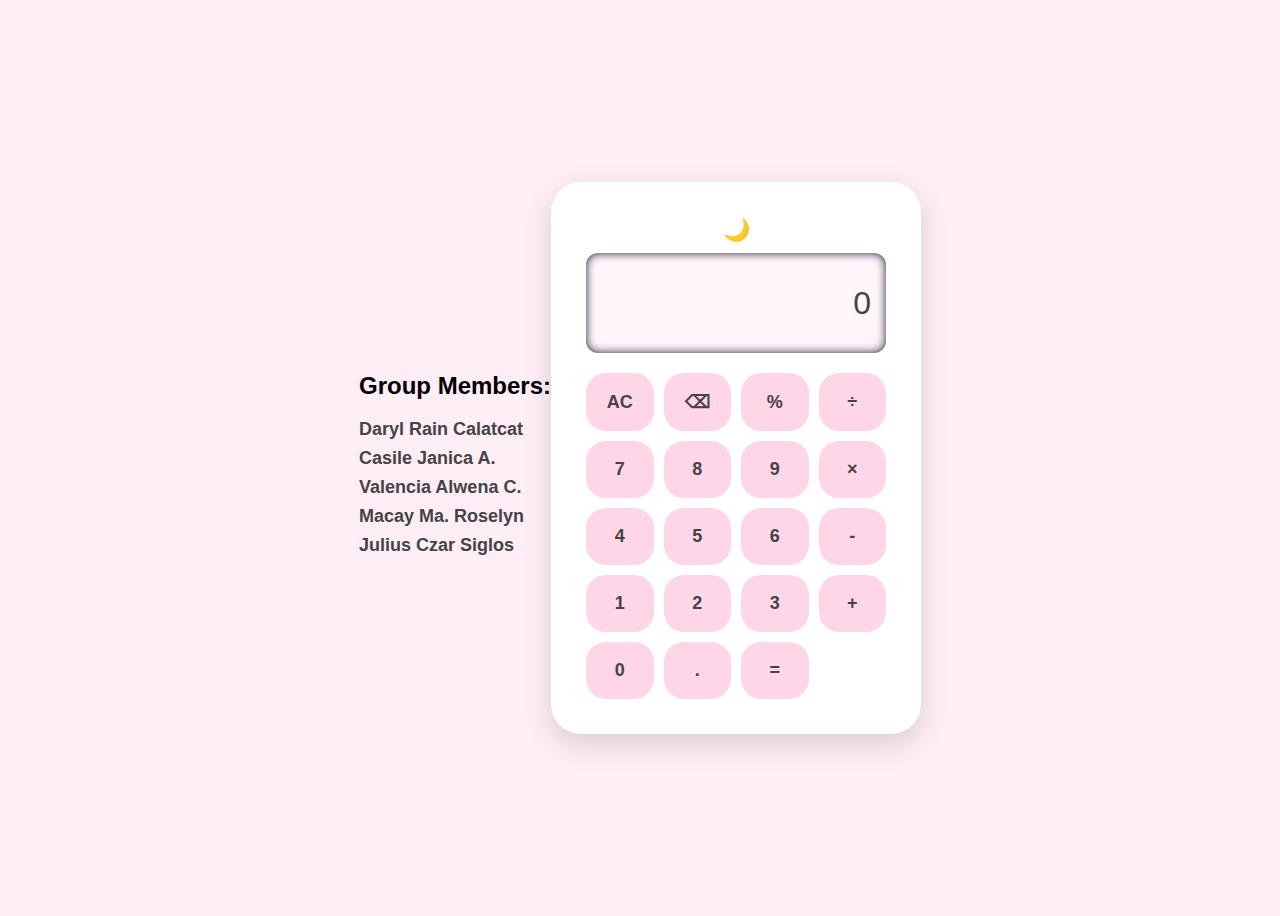
<file: index.html>
<!DOCTYPE html>
<html lang="en">
<head>
<meta charset="UTF-8">
<link rel="stylesheet" href="styles.css">
</head>

<body>

<div class="container">
    <div class="name-list">
        <h2 class="group-title rgb-text">Group Members:  </h2>

        <h1 class="rgb-text">Daryl Rain Calatcat  </h1>
        <h1 class="rgb-text">Casile Janica A.  </h1>
        <h1 class="rgb-text">Valencia Alwena C.  </h1>
        <h1 class="rgb-text">Macay Ma. Roselyn  </h1>
        <h1 class="rgb-text">Julius Czar Siglos  </h1>
    </div>
</div>

    <div class="calculator">
        <div class="toggle-btn" onclick="toggleMode()">🌙</div>
        <input type="text" id="display" value="0" readonly>

        <div class="keys">
            <input type="button" value="AC" class="operator" onclick="clearDisplay()">
            <input type="button" value="⌫" class="operator" onclick="backspace()">
            <input type="button" value="%" class="operator" onclick="press('%')">
            <input type="button" value="÷" class="operator" onclick="press('/')">

            <input type="button" value="7" onclick="press('7')">
            <input type="button" value="8" onclick="press('8')">
            <input type="button" value="9" onclick="press('9')">
            <input type="button" value="×" class="operator" onclick="press('*')">

            <input type="button" value="4" onclick="press('4')">
            <input type="button" value="5" onclick="press('5')">
            <input type="button" value="6" onclick="press('6')">
            <input type="button" value="-" class="operator" onclick="press('-')">

            <input type="button" value="1" onclick="press('1')">
            <input type="button" value="2" onclick="press('2')">
            <input type="button" value="3" onclick="press('3')">
            <input type="button" value="+" class="operator" onclick="press('+')">

            <input type="button" value="0" onclick="press('0')">
            <input type="button" value="." onclick="press('.')">
            <input type="button" value="=" class="equal" onclick="calculate()">
        </div>
    </div>
</div>

<script>
let expression = "";

function press(v) {
    expression += v;
    document.getElementById("display").value = expression;
}

function calculate() {
    try {
        expression = eval(expression).toString();
        document.getElementById("display").value = expression;
    } catch {
        document.getElementById("display").value = "Error";
    }
}

function clearDisplay() {
    expression = "";
    document.getElementById("display").value = "0";
}

function backspace() {
    expression = expression.slice(0, -1);
    document.getElementById("display").value = expression || "0";
}

function toggleMode() {
    document.body.classList.toggle("dark");

    let btn = document.querySelector(".toggle-btn");
    btn.textContent = document.body.classList.contains("dark") ? "🌞" : "🌙";
}
</script>

</body>
</html>
</file>
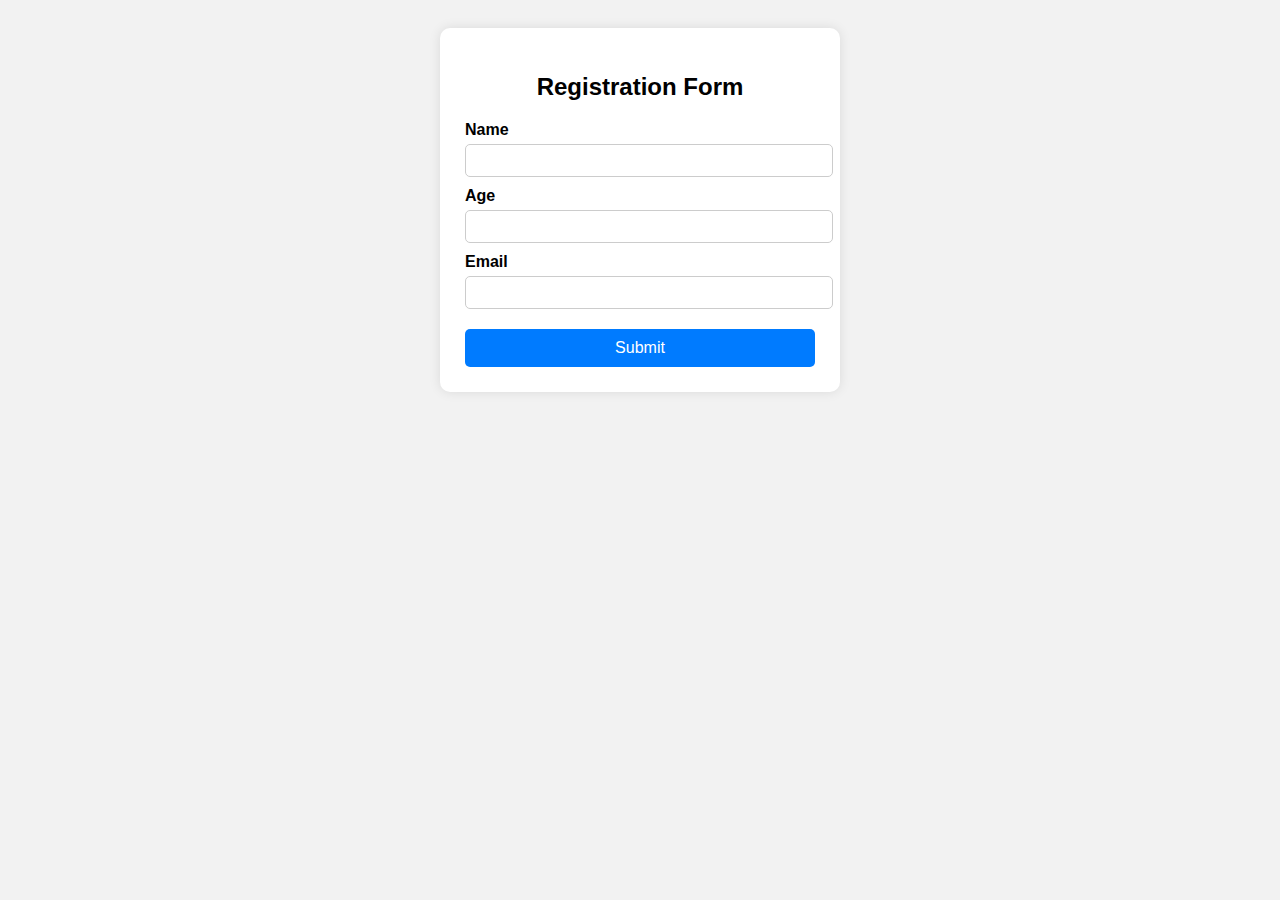
<file: form.html>
<!DOCTYPE html>
<html lang="en">
<head>
    <meta charset="UTF-8">
    <meta name="viewport" content="width=device-width, initial-scale=1.0">
    <title>Group Activity Form</title>
    <link rel="stylesheet" href="form.css">
</head>
<body>

<div class="container">
    <h2>Registration Form</h2>

    <label>Name</label>
    <input type="text" id="name">

    <label>Age</label>
    <input type="number" id="age">

    <label>Email</label>
    <input type="text" id="email">

    <button id="submitBtn">Submit</button>
</div>

<script>
document.getElementById("submitBtn").addEventListener("click", function () {
    let name = document.getElementById("name").value;
    let age = Number(document.getElementById("age").value);
    let email = document.getElementById("email").value;

    if (name === "" || age === "" || email === "") {
        alert("Please fill in all fields.");
        return;
    }

    if (age < 18) {
        alert("You must be at least 18 years old.");
        return;
    }

    if (email.includes("@") && email.includes(".")) {
        alert("Form submitted successfully!");
    } else {
        alert("Invalid email format.");
    }

    let addFive = age + 5;
    console.log("In 5 years you will be " + addFive);
});
</script>

</body>
</html>
</file>
<file: styles.css>
:root {
    --bg: #ffeef6;
    --calc-bg: #ffffff;
    --display-bg: #fff5fb;
    --text: #444;
    --btn: #ffd6e8;
    --btn-ops: #ffb8d6;
    --btn-eq: #ff9ac3;
    --shadow: rgba(0,0,0,0.15);
}

body.dark {
    --bg: #2b2b31;
    --calc-bg: #3a3a42;
    --display-bg: #565563;
    --text: #fff;
    --btn: #5c5b68;
    --btn-ops: #b37aff;
    --btn-eq: #9f6bff;
    --shadow: rgba(0,0,0,0.6);
}

body {
    background: var(--bg);
    font-family: "Poppins", sans-serif;
    height: 100vh;
    display: flex;
    align-items: center;
    justify-content: center;
    transition: 0.3s;
}

.container {
    display: flex;
    gap: 50px;
    align-items: center;
}

.name-list h1 {
    font-size: 18px;
    margin: 8px 0;
    color: var(--text);
}

.calculator {
    width: 300px;
    padding: 35px;
    background: var(--calc-bg);
    border-radius: 30px;
    position: relative;
    box-shadow: 0 10px 30px var(--shadow);
    animation: rgbGlow 5s linear infinite;
}

@keyframes rgbGlow {
    0% { box-shadow: 0 0 20px #ff005e; }
    25% { box-shadow: 0 0 20px #ffae00; }
    50% { box-shadow: 0 0 20px #00ffea; }
    75% { box-shadow: 0 0 20px #7700ff; }
    100% { box-shadow: 0 0 20px #ff005e; }
}

#display {
    width: 90%;
    height: 70px;
    background: var(--display-bg);
    border: none;
    border-radius: 12px;
    font-size: 32px;
    text-align: right;
    padding: 15px;
    color: var(--text);
    margin-bottom: 20px;
    box-shadow: inset 0 0 10px rgb(30, 25, 49);
}

.keys {
    display: grid;
    grid-template-columns: repeat(4, 1fr);
    gap: 10px;
}

input[type="button"] {
    padding: 18px;
    font-size: 18px;
    border: none;
    border-radius: 20px;
    background: var(--btn);
    color: var(--text);
    font-weight: 600;
    cursor: pointer;
    transition: 0.2s;
}

input[type="button"]:active {
    transform: scale(0.90);
}

.operator {
    background: var(--btn-ops);
}

.equal {
    background: var(--btn-eq);
}

.toggle-btn {
    font-size: 22px;
    cursor: pointer;
    text-align: center;
    margin-bottom: 10px;
    user-select: none;
}

.rgb-text {
    animation: rgbTextGlow 3s linear infinite;
}

@keyframes rgbTextGlow {
    0%   { color: #ff005e; text-shadow: 0 0 10px #ff005e; }
    25%  { color: #ffae00; text-shadow: 0 0 10px #ffae00; }
    50%  { color: #00ffe9; text-shadow: 0 0 10px #00ffe9; }
    75%  { color: #8600ff; text-shadow: 0 0 10px #8600ff; }
    100% { color: #ff005e; text-shadow: 0 0 10px #ff005e; }
}
</file>
<file: form.css>
body {
    font-family: Arial, sans-serif;
    background: #f2f2f2;
    padding: 20px;
}

.container {
    width: 350px;
    margin: auto;
    background: white;
    padding: 25px;
    border-radius: 10px;
    box-shadow: 0 0 12px rgba(0,0,0,0.1);
}

h2 {
    text-align: center;
    margin-bottom: 20px;
}

label {
    display: block;
    margin-top: 10px;
    font-weight: bold;
}

input {
    width: 100%;
    padding: 8px;
    margin-top: 5px;
    border-radius: 5px;
    border: 1px solid #ccc;
}

button {
    width: 100%;
    padding: 10px;
    margin-top: 20px;
    border: none;
    background: #007bff;
    color: white;
    font-size: 16px;
    border-radius: 5px;
    cursor: pointer;
}

button:hover {
    background: #0062cc;
}
</file>
